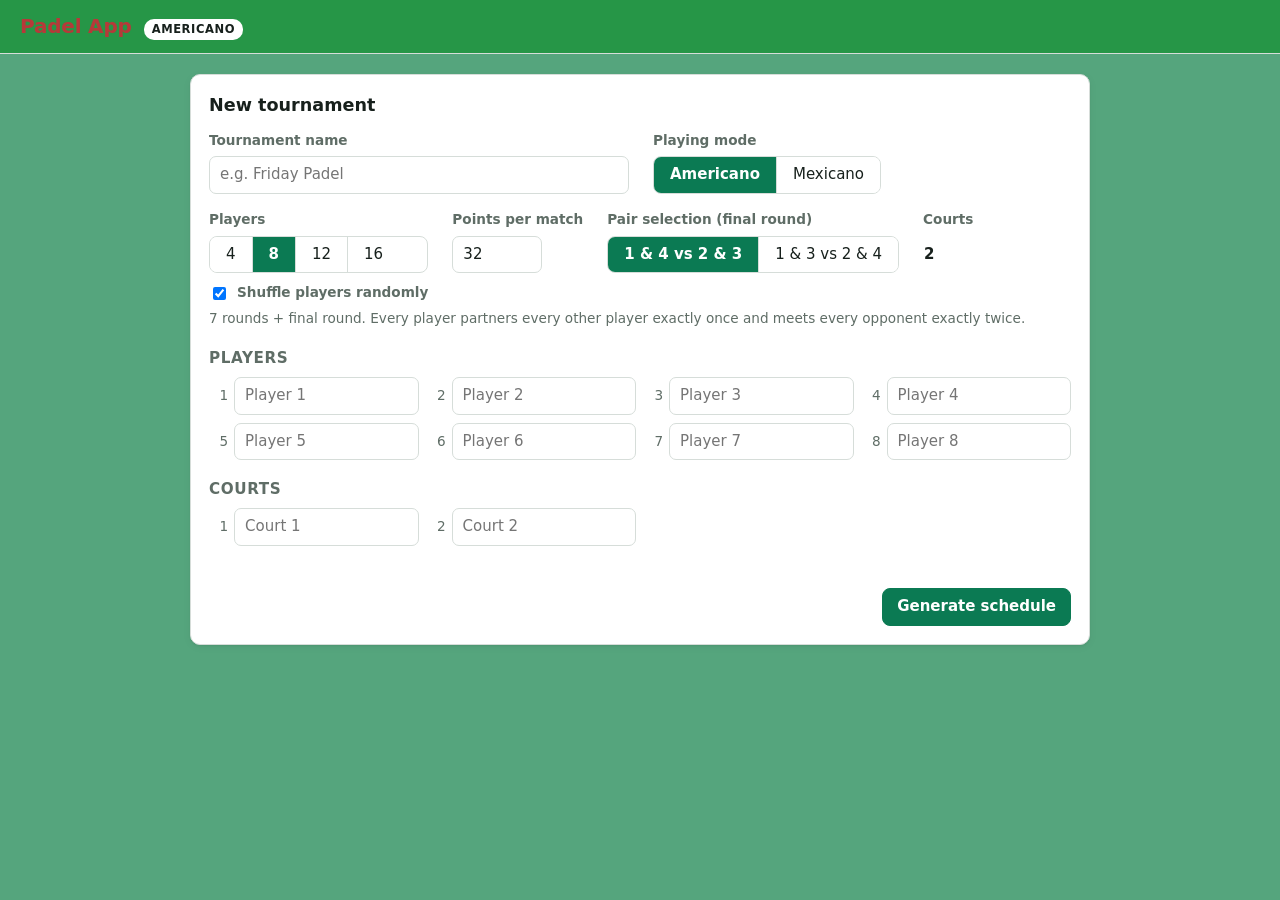
<file: index.html>
<!doctype html>
<html lang="en">
<head>
  <meta charset="utf-8">
  <meta name="viewport" content="width=device-width, initial-scale=1">
  <title>Padel App</title>
  <link rel="icon" href="padel.png" type="image/png">
  <link rel="apple-touch-icon" href="padel.png">
  <link rel="stylesheet" href="styles.css">
</head>
<body>
  <header class="topbar">
    <div class="brand">
      <h1>Padel App</h1>
      <div id="tournament-title" class="tournament-title"></div>
    </div>
    <div id="topbar-actions" class="topbar-actions"></div>
  </header>
  <main id="app"></main>
  <script src="schedules.js"></script>
  <script src="app.js"></script>
</body>
</html>
</file>
<file: styles.css>
:root {
  --bg: #55a57d;
  /* Header (top bar): background and text */
  --header-bg: #269647;
  --header-text: #b63939;
  --surface: #ffffff;
  --surface-2: #eef2f0;
  --text: #17201c;
  --muted: #5f6d66;
  --border: #d6ddd9;
  --accent: #0b7a53;
  --accent-soft: #d9f0e6;
  --accent-text: #ffffff;
  --win: #0b7a53;
  --danger: #a33b2b;
  --warn-bg: #fff4d6;
  --warn-text: #6b4e00;
  --invalid: #c62828;
  --picked-team: #c62828; /* score picker: the pair whose points are being picked */
  --pick-draw: #9fd8b8;   /* score picker: the draw button (half of the points) */
  --pick-draw-border: #5fb88a;
  --pick-low: #f9dcd9;    /* score picker: scores below half of the points */
  --pick-low-border: #eab3ad;
  --pick-high: #ddf3e6;   /* score picker: scores above half of the points */
  --pick-high-border: #b3dfc5;
  /* Podium: gold, silver, bronze (background + readable text color) */
  --podium-1: #f2c94c;  --podium-1-text: #3d2e00;
  --podium-2: #d5d9dc;  --podium-2-text: #1f2a30;
  --podium-3: #e3a56f;  --podium-3-text: #3b1f08;
  --radius: 10px;
  --shadow: 0 1px 2px rgb(0 0 0 / 6%), 0 2px 8px rgb(0 0 0 / 5%);
  color-scheme: light dark;
}

@media (prefers-color-scheme: dark) {
  :root {
    --bg: #111614;
    --header-bg: #0a0d0c;
    --header-text: #e7eeea;
    --surface: #1a211e;
    --surface-2: #222b27;
    --text: #e7eeea;
    --muted: #93a39b;
    --border: #2f3a35;
    --accent: #35c48a;
    --accent-soft: #1d3a2e;
    --accent-text: #08130e;
    --win: #4cd39b;
    --danger: #ff8a75;
    --warn-bg: #3a3116;
    --warn-text: #f2d48a;
    --invalid: #ff6b6b;
    --picked-team: #ff6b6b;
    --pick-draw: #2a6247;
    --pick-draw-border: #3d8a64;
    --pick-low: #452322;
    --pick-low-border: #6e3836;
    --pick-high: #1c3529;
    --pick-high-border: #2b4f3d;
    --podium-1: #8a6d12;  --podium-1-text: #fff6d6;
    --podium-2: #4a5258;  --podium-2-text: #eef2f4;
    --podium-3: #7a4a24;  --podium-3-text: #fbe9da;
    --shadow: none;
  }
}

/* Mexicano: red backgrounds instead of green (body gets .mode-mexicano from app.js). */
body.mode-mexicano {
  --bg: #c4574f;
  --header-bg: #a53f38;
  --header-text: #88cab0;
}
@media (prefers-color-scheme: dark) {
  body.mode-mexicano {
    --bg: #1e1010;
    --header-bg: #140909;
    --header-text: #e7eeea;
  }
}

* { box-sizing: border-box; }

body {
  margin: 0;
  background: var(--bg);
  color: var(--text);
  font: 15px/1.45 system-ui, -apple-system, "Segoe UI", Roboto, sans-serif;
}

button, input { font: inherit; color: inherit; }

.topbar {
  display: flex;
  align-items: center;
  justify-content: space-between;
  gap: 12px;
  flex-wrap: wrap;
  padding: 12px 20px;
  background: var(--header-bg);
  border-bottom: 1px solid var(--border);
}
/* --header-text colors only the application name and the tournament name. */
.topbar h1, .topbar .tournament-name { color: var(--header-text); }
.topbar h1 { margin: 0; font-size: 1.25rem; letter-spacing: -0.01em; }
.brand { display: flex; align-items: baseline; gap: 12px; flex-wrap: wrap; min-width: 0; }
.tournament-title { display: flex; align-items: baseline; gap: 8px; min-width: 0; }
.tournament-name { font-weight: 600; font-size: 1.05rem; max-width: 40ch; overflow: hidden; text-overflow: ellipsis; white-space: nowrap; }
.mode-badge {
  font-size: 0.72rem; font-weight: 700; text-transform: uppercase; letter-spacing: 0.05em;
  padding: 2px 8px; border-radius: 10px; background: var(--surface); color: var(--text);
}
.topbar-actions { display: flex; gap: 8px; flex-wrap: wrap; }

main { max-width: 1400px; margin: 0 auto; padding: 20px; }

/* ---------- buttons ---------- */
.btn {
  border: 1px solid var(--border);
  background: var(--surface);
  padding: 7px 14px;
  border-radius: 8px;
  cursor: pointer;
}
.btn:hover:not(:disabled) { background: var(--surface-2); }
.btn:disabled { opacity: 0.45; cursor: not-allowed; }
.btn.primary { background: var(--accent); border-color: var(--accent); color: var(--accent-text); font-weight: 600; }
.btn.primary:hover:not(:disabled) { filter: brightness(1.08); background: var(--accent); }
.btn.small { padding: 4px 10px; font-size: 0.9rem; }
.btn.danger { color: var(--danger); border-color: var(--danger); }
/* ---------- score picker (modal) ---------- */
.score { cursor: pointer; }
body.modal-open { overflow: hidden; }
.modal-backdrop {
  position: fixed; inset: 0; z-index: 100;
  display: flex; align-items: center; justify-content: center;
  padding: 16px; background: rgb(0 0 0 / 45%);
}
.modal {
  width: 100%; max-width: 520px; max-height: calc(100vh - 32px); overflow: auto;
  background: var(--surface); color: var(--text);
  border-radius: var(--radius); padding: 16px 18px 18px;
  box-shadow: 0 10px 40px rgb(0 0 0 / 30%);
}
.modal:focus { outline: none; }
.modal-head { display: flex; align-items: center; justify-content: space-between; gap: 10px; }
.modal-head h3 { margin: 0; font-size: 1.05rem; }
.modal-close {
  border: 0; background: none; font-size: 1.6rem; line-height: 1; padding: 2px 8px;
  border-radius: 8px; cursor: pointer; color: var(--muted);
}
.modal-close:hover { background: var(--surface-2); }
.modal-pairs { margin: 10px 0 2px; overflow-wrap: anywhere; }
/* The pair whose points are being picked. */
.picked-team { color: var(--picked-team); font-weight: 700; }
.modal-pairs .vs { color: var(--muted); font-size: 0.9rem; margin: 0 4px; }
.modal .hint { margin: 0 0 12px; }
.score-grid { display: grid; grid-template-columns: repeat(auto-fill, minmax(56px, 1fr)); gap: 6px; }
.pick {
  display: flex; flex-direction: column; align-items: center; justify-content: center;
  min-height: 52px; padding: 4px 2px; cursor: pointer;
  border: 1px solid var(--border); border-radius: 8px; background: var(--surface-2);
  font-size: 1.15rem; font-weight: 700; font-variant-numeric: tabular-nums;
}
.pick:hover { border-color: var(--accent); }
/* Draw: both pairs get half of the points (only when the points are even). */
.pick.draw { background: var(--pick-draw); border-color: var(--pick-draw-border); }
/* Losing scores: less than half of the points. */
.pick.low { background: var(--pick-low); border-color: var(--pick-low-border); }
/* Winning scores: more than half of the points. */
.pick.high { background: var(--pick-high); border-color: var(--pick-high-border); }
.pick:focus-visible { outline: 2px solid var(--accent); outline-offset: 1px; }
.pick.active { background: var(--accent); border-color: var(--accent); color: var(--accent-text); }
/* The other pair's score for this choice, e.g. 21 -> "– 11" below it. */
.pick-opp { font-size: 0.72rem; font-weight: 500; opacity: 0.7; }
.pick-opp::before { content: "– "; }
.modal-actions { display: flex; justify-content: flex-end; gap: 8px; margin-top: 14px; }

.storage-actions { display: flex; justify-content: flex-end; margin-top: 12px; padding-top: 12px; border-top: 1px solid var(--border); }

/* ---------- cards ---------- */
.card {
  background: var(--surface);
  border: 1px solid var(--border);
  border-radius: var(--radius);
  box-shadow: var(--shadow);
  padding: 18px;
}
.card h2 { margin: 0 0 12px; font-size: 1.1rem; }
.card h3 { margin: 18px 0 8px; font-size: 0.95rem; color: var(--muted); text-transform: uppercase; letter-spacing: 0.04em; }

/* ---------- setup ---------- */
.setup { max-width: 900px; margin: 0 auto; }
.field-row { display: flex; gap: 24px; flex-wrap: wrap; align-items: flex-end; }
/* Fields with something below their control (shuffle checkbox under Players): align by the labels. */
.field-row.align-top { align-items: flex-start; }
.field .checkbox { margin-top: 4px; }
.field { display: flex; flex-direction: column; gap: 6px; }
.field label, .field .label { font-size: 0.85rem; color: var(--muted); font-weight: 600; }
.field-wide { flex: 1 1 260px; max-width: 420px; }
.setup .field-row + .field-row { margin-top: 16px; }

.segmented { display: inline-flex; border: 1px solid var(--border); border-radius: 8px; overflow: hidden; }
.segmented button {
  border: 0;
  background: var(--surface);
  padding: 7px 16px;
  cursor: pointer;
  border-right: 1px solid var(--border);
}
.segmented button:last-child { border-right: 0; }
.segmented button.active { background: var(--accent); color: var(--accent-text); font-weight: 600; }
.segmented button:disabled { cursor: not-allowed; }

.text-input {
  border: 1px solid var(--border);
  background: var(--surface);
  border-radius: 7px;
  padding: 7px 10px;
  width: 100%;
}
.text-input:focus, .score:focus { outline: 2px solid var(--accent); outline-offset: -1px; }
.points-input { width: 90px; }

.name-grid {
  display: grid;
  grid-template-columns: repeat(auto-fill, minmax(190px, 1fr));
  gap: 8px;
}
.name-grid .numbered { display: flex; align-items: center; gap: 6px; }
.name-grid .numbered span { width: 22px; text-align: right; color: var(--muted); font-size: 0.85rem; }

.checkbox { display: flex; align-items: center; gap: 8px; cursor: pointer; }
.hint { color: var(--muted); font-size: 0.85rem; margin: 6px 0 0; }
.actions { display: flex; gap: 10px; margin-top: 20px; justify-content: flex-end; }

/* ---------- tournament layout ---------- */
.layout {
  display: grid;
  grid-template-columns: minmax(0, 1.6fr) minmax(320px, 1fr);
  gap: 20px;
  align-items: start;
}
.standings-col { position: sticky; top: 16px; }

@media (max-width: 960px) {
  .layout { grid-template-columns: minmax(0, 1fr); }
  .standings-col { position: static; }
  /* Ended tournament: the final results come first when the columns are stacked. */
  .results-layout .standings-col { order: -1; }
}

.pairs-head { display: flex; align-items: center; justify-content: space-between; gap: 10px; flex-wrap: wrap; margin-bottom: 12px; }
.pairs-head h2 { margin: 0; }

.round-nav { display: flex; gap: 6px; flex-wrap: wrap; margin-bottom: 14px; }
.chip {
  min-width: 34px;
  height: 34px;
  padding: 0 8px;
  border-radius: 17px;
  border: 1px solid var(--border);
  background: var(--surface);
  cursor: pointer;
  font-weight: 600;
  font-size: 0.85rem;
}
.chip.done { background: var(--accent-soft); border-color: transparent; }
.chip.current { border: 2px solid var(--accent); }
.chip.selected { background: var(--accent); color: var(--accent-text); border-color: var(--accent); }

.round-block + .round-block { margin-top: 22px; }
.round-title { display: flex; align-items: baseline; gap: 10px; flex-wrap: wrap; margin: 0 0 8px; }
.round-title h3 { margin: 0; font-size: 1.05rem; color: var(--text); text-transform: none; letter-spacing: 0; }
.badge { font-size: 0.75rem; font-weight: 600; padding: 2px 8px; border-radius: 10px; background: var(--surface-2); color: var(--muted); }
.badge.live { background: var(--accent); color: var(--accent-text); }
.badge.done { background: var(--accent-soft); color: var(--text); }

.notice { background: var(--warn-bg); color: var(--warn-text); padding: 8px 12px; border-radius: 8px; font-size: 0.9rem; margin: 0 0 10px; }
.link-btn {
  border: 0; background: none; padding: 0; margin-left: 4px; cursor: pointer;
  color: inherit; font-weight: 700; text-decoration: underline;
}

table { width: 100%; border-collapse: collapse; }
th, td { padding: 8px 8px; border-bottom: 1px solid var(--border); text-align: left; vertical-align: middle; }
th { font-size: 0.78rem; text-transform: uppercase; letter-spacing: 0.04em; color: var(--muted); font-weight: 600; }
tr:last-child td { border-bottom: 0; }
.num { text-align: right; font-variant-numeric: tabular-nums; }
.center { text-align: center; }

.match-table .court { color: var(--muted); font-size: 0.85rem; white-space: nowrap; width: 1%; }
.match-table .pair { font-weight: 600; }
.match-table .pair.right { text-align: right; }
.match-table .pair.win { color: var(--win); }
.match-table .pair.loss { color: var(--muted); font-weight: 500; }
.match-table .scores { white-space: nowrap; width: 1%; text-align: center; }
.amp { color: var(--muted); font-weight: 400; margin: 0 2px; }

/* Pairings & scores: fixed columns, so the score fields line up at the same position in every
   round whatever the names are. The two pair columns share the remaining width equally. */
.match-table.scoring { table-layout: fixed; }
.match-table.scoring .col-court { width: 84px; }
.match-table.scoring .col-scores { width: 144px; }
.match-table.results .col-scores { width: 84px; } /* "15–17" as text, no input fields */
.match-table.scoring .court { overflow: hidden; text-overflow: ellipsis; }
.pair-names { display: flex; flex-wrap: wrap; column-gap: 0.35em; min-width: 0; }
.pair.right .pair-names { justify-content: flex-end; }
.pair-names .pn { display: flex; min-width: 0; max-width: 100%; }
.pair-names .pn-text { overflow: hidden; text-overflow: ellipsis; white-space: nowrap; }
.pair-names .amp { flex: none; margin: 0 0 0 0.3em; }

.score {
  width: 52px;
  text-align: center;
  padding: 6px 4px;
  border: 1px solid var(--border);
  border-radius: 7px;
  background: var(--surface);
  font-variant-numeric: tabular-nums;
  font-weight: 600;
  font-size: 1rem;
}
.score.invalid { border-color: var(--invalid); color: var(--invalid); outline-color: var(--invalid); }
.score:disabled { background: var(--surface-2); }
.dash { color: var(--muted); margin: 0 4px; }

.standings td.rank { width: 1%; color: var(--muted); font-variant-numeric: tabular-nums; }
.standings td.player { font-weight: 600; }
.standings td.pts { font-weight: 700; font-size: 1.05rem; }
.standings tr.top td { background: var(--accent-soft); }
.standings .sub { color: var(--muted); font-size: 0.85rem; }

.finished {
  display: flex; align-items: center; justify-content: space-between; gap: 12px; flex-wrap: wrap;
  background: var(--accent-soft); padding: 12px 14px; border-radius: 8px; margin-bottom: 14px;
}
.finished strong { font-size: 1rem; }

.error-msg { color: var(--invalid); font-size: 0.85rem; min-height: 1.2em; margin-top: 6px; }
.static-value { padding: 7px 0; border: 1px solid transparent; font-weight: 600; }

/* ---------- round actions ---------- */
.actions { flex-wrap: wrap; align-items: center; }
.actions-hint { margin: 0 auto 0 0; }

/* ---------- results ---------- */
.result-score { font-weight: 700; font-size: 1rem; font-variant-numeric: tabular-nums; }
.podium { display: grid; grid-template-columns: repeat(3, 1fr); gap: 8px; margin-bottom: 16px; align-items: end; }
.podium-place { min-width: 0; text-align: center; border-radius: 8px; padding: 10px 6px; background: var(--surface-2); }
.podium-place.p1 { background: var(--podium-1); color: var(--podium-1-text); padding: 22px 6px; order: 2; }
.podium-place.p2 { background: var(--podium-2); color: var(--podium-2-text); order: 1; }
.podium-place.p3 { background: var(--podium-3); color: var(--podium-3-text); order: 3; }
.podium-rank { font-size: 0.8rem; font-weight: 600; opacity: 0.8; }
.podium-name { font-weight: 700; font-size: 1.05rem; white-space: nowrap; overflow: hidden; text-overflow: ellipsis; } /* one line, cut with … so all boxes keep their height */
.podium-pts { font-size: 0.85rem; }

/* Tooltips on the standings headers (Pts, M, W-D-L, +/-). */
.tip { position: relative; cursor: help; border-bottom: 1px dotted var(--muted); outline: none; }
.tip::after {
  content: attr(data-tip);
  position: absolute;
  top: calc(100% + 6px);
  right: 0;
  z-index: 10;
  width: max-content;
  max-width: 220px;
  padding: 6px 9px;
  border-radius: 6px;
  background: var(--text);
  color: var(--surface);
  font-size: 0.8rem;
  font-weight: 500;
  line-height: 1.35;
  letter-spacing: normal;
  text-transform: none;
  text-align: left;
  white-space: normal;
  box-shadow: 0 2px 8px rgb(0 0 0 / 20%);
  opacity: 0;
  visibility: hidden;
  pointer-events: none;
  transition: opacity 0.12s;
}
.tip:hover::after, .tip:focus::after { opacity: 1; visibility: visible; }
.tip:focus-visible { outline: 2px solid var(--accent); outline-offset: 2px; border-radius: 2px; }

@media print {
  /* No page margin leaves the browser no room for its own header and footer (page address with
     the full file path, title, date). The margin is added back as padding, repeated on every page. */
  @page { margin: 0; }
  body {
    padding: 12mm 14mm;
    -webkit-box-decoration-break: clone;
    box-decoration-break: clone;
  }
  .tip { border-bottom: 0; }
  .tip::after { display: none; }
  .storage-actions { display: none; }
  .topbar-actions { display: none; }
  .modal-backdrop { display: none; }
  .topbar { background: #fff; } /* readable even with a light --header-text */
  .topbar h1, .topbar .tournament-name { color: #000; }
  body { background: #fff; color: #000; }
  /* One column, Final results / Standings (podium + table) first, then the games. */
  .layout { display: flex; flex-direction: column; align-items: stretch; }
  .card { box-shadow: none; border: 0; padding: 0 0 16px; }
  .standings-col { position: static; order: -1; }
  .pairs-col { break-before: page; } /* games start on a new page after the results */
  .standings th, .standings td { padding-top: 5px; padding-bottom: 5px; } /* 16 players + note fit on page 1 */
  .round-block { break-inside: avoid; }
}

/* ---------- name validation ---------- */
.text-input.invalid { border-color: var(--invalid); outline-color: var(--invalid); background: color-mix(in srgb, var(--invalid) 8%, var(--surface)); }

/* ---------- phones ---------- */
@media (max-width: 600px) {
  main { padding: 12px; }
  .topbar { padding: 10px 12px; }
  .topbar h1 { font-size: 1.1rem; }
  .card { padding: 14px 12px; }
  .btn { padding: 8px 12px; }
  .actions .btn { flex: 1 1 auto; }
  th, td { padding: 7px 4px; }

  /* Match rows: court name on its own line, then  pair | score | pair */
  .match-table thead { display: none; }
  .match-table, .match-table tbody { display: block; width: 100%; }
  .match-table tr {
    display: grid;
    grid-template-columns: minmax(0, 1fr) auto minmax(0, 1fr);
    align-items: center;
    column-gap: 6px;
    padding: 8px 0;
    border-bottom: 1px solid var(--border);
  }
  .match-table tr:last-child { border-bottom: 0; }
  .match-table td { border: 0; padding: 0; }
  .match-table td.court { grid-column: 1 / -1; width: auto; margin-bottom: 4px; }
  .match-table .pair { overflow-wrap: anywhere; }
  .score { width: 46px; font-size: 16px; } /* 16px avoids zoom-on-focus in mobile browsers */

  .standings th, .standings td { padding: 7px 3px; }
  .podium-name { font-size: 0.95rem; }
}
</file>
